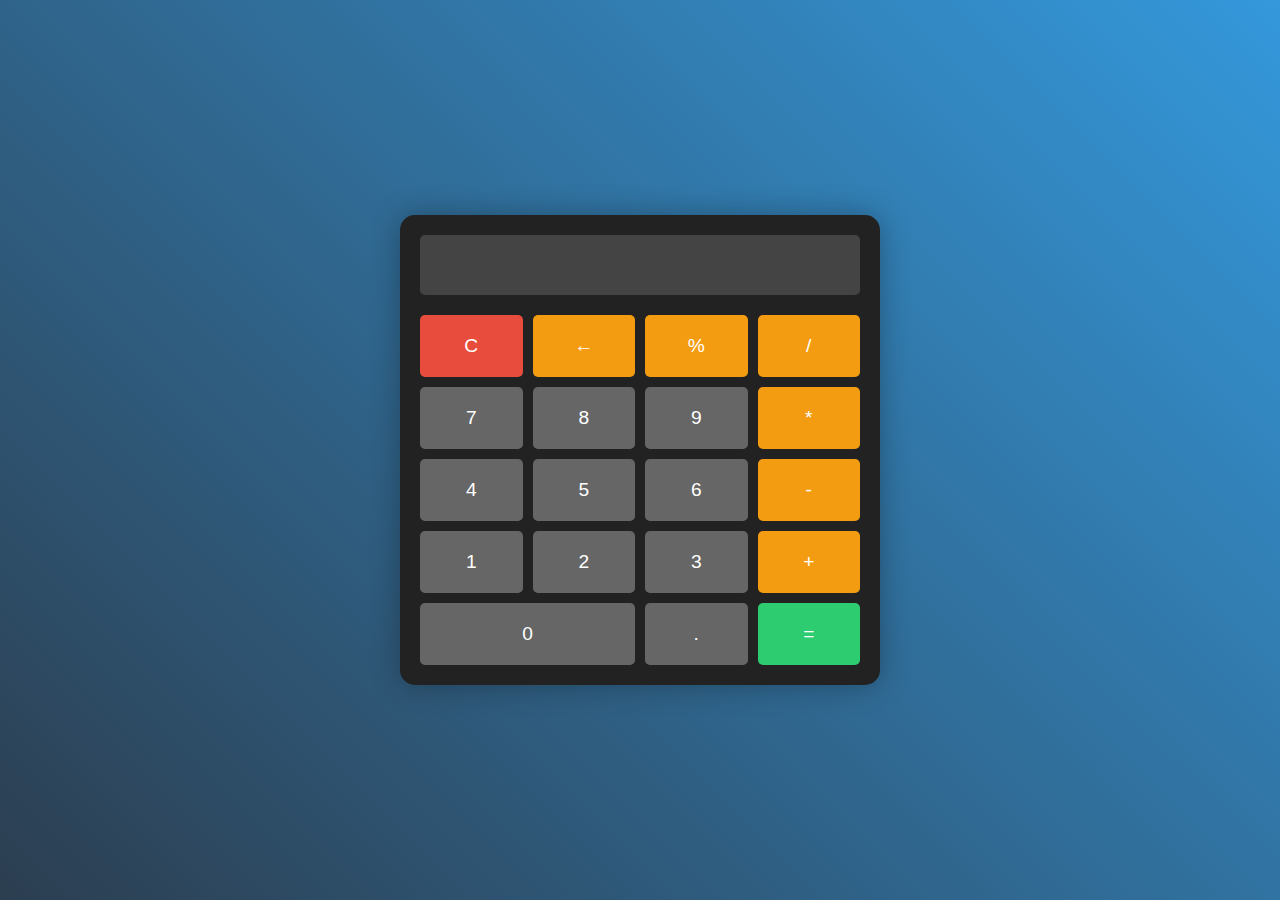
<file: codesoft-main/calculator/index.html>
<!DOCTYPE html>
<html lang="en">
<head>
    <meta charset="UTF-8">
    <meta name="viewport" content="width=device-width, initial-scale=1.0">
    <title>Calculator</title>
    <link rel="stylesheet" href="style.css">
</head>
<body>
    <div class="calculator">
        <div class="display">
            <input type="text" id="result" readonly>
        </div>
        <div class="keypad">
            <button class="clear">C</button>
            <button class="operator">←</button>
            <button class="operator">%</button>
            <button class="operator">/</button>
            <button class="number">7</button>
            <button class="number">8</button>
            <button class="number">9</button>
            <button class="operator">*</button>
            <button class="number">4</button>
            <button class="number">5</button>
            <button class="number">6</button>
            <button class="operator">-</button>
            <button class="number">1</button>
            <button class="number">2</button>
            <button class="number">3</button>
            <button class="operator">+</button>
            <button class="number zero">0</button>
            <button class="number">.</button>
            <button class="equal">=</button>
        </div>
    </div>
    <script src="script.js"></script>
</body>
</html>
</file>
<file: codesoft-main/calculator/style.css>
* {
    margin: 0;
    padding: 0;
    box-sizing: border-box;
    font-family: Arial, sans-serif;
}

body {
    min-height: 100vh;
    display: flex;
    justify-content: center;
    align-items: center;
    background: linear-gradient(45deg, #2c3e50, #3498db);
}

.calculator {
    background: #222;
    border-radius: 15px;
    padding: 20px;
    box-shadow: 0 0 30px rgba(0, 0, 0, 0.3);
}

.display {
    margin-bottom: 20px;
}

#result {
    width: 100%;
    height: 60px;
    font-size: 2rem;
    text-align: right;
    padding: 10px;
    border: none;
    background: #444;
    color: #fff;
    border-radius: 5px;
}

.keypad {
    display: grid;
    grid-template-columns: repeat(4, 1fr);
    gap: 10px;
}

button {
    padding: 20px;
    font-size: 1.2rem;
    border: none;
    border-radius: 5px;
    cursor: pointer;
    transition: transform 0.1s, background 0.3s;
}

button:active {
    transform: scale(0.95);
}

.number {
    background: #666;
    color: #fff;
}

.number:hover {
    background: #777;
}

.operator {
    background: #f39c12;
    color: #fff;
}

.operator:hover {
    background: #f1c40f;
}

.clear {
    background: #e74c3c;
    color: #fff;
}

.clear:hover {
    background: #c0392b;
}

.equal {
    background: #2ecc71;
    color: #fff;
}

.equal:hover {
    background: #27ae60;
}

.zero {
    grid-column: span 2;
}

@media (max-width: 320px) {
    .calculator {
        padding: 10px;
    }

    button {
        padding: 15px;
        font-size: 1rem;
    }

    #result {
        height: 50px;
        font-size: 1.5rem;
    }
}
</file>
